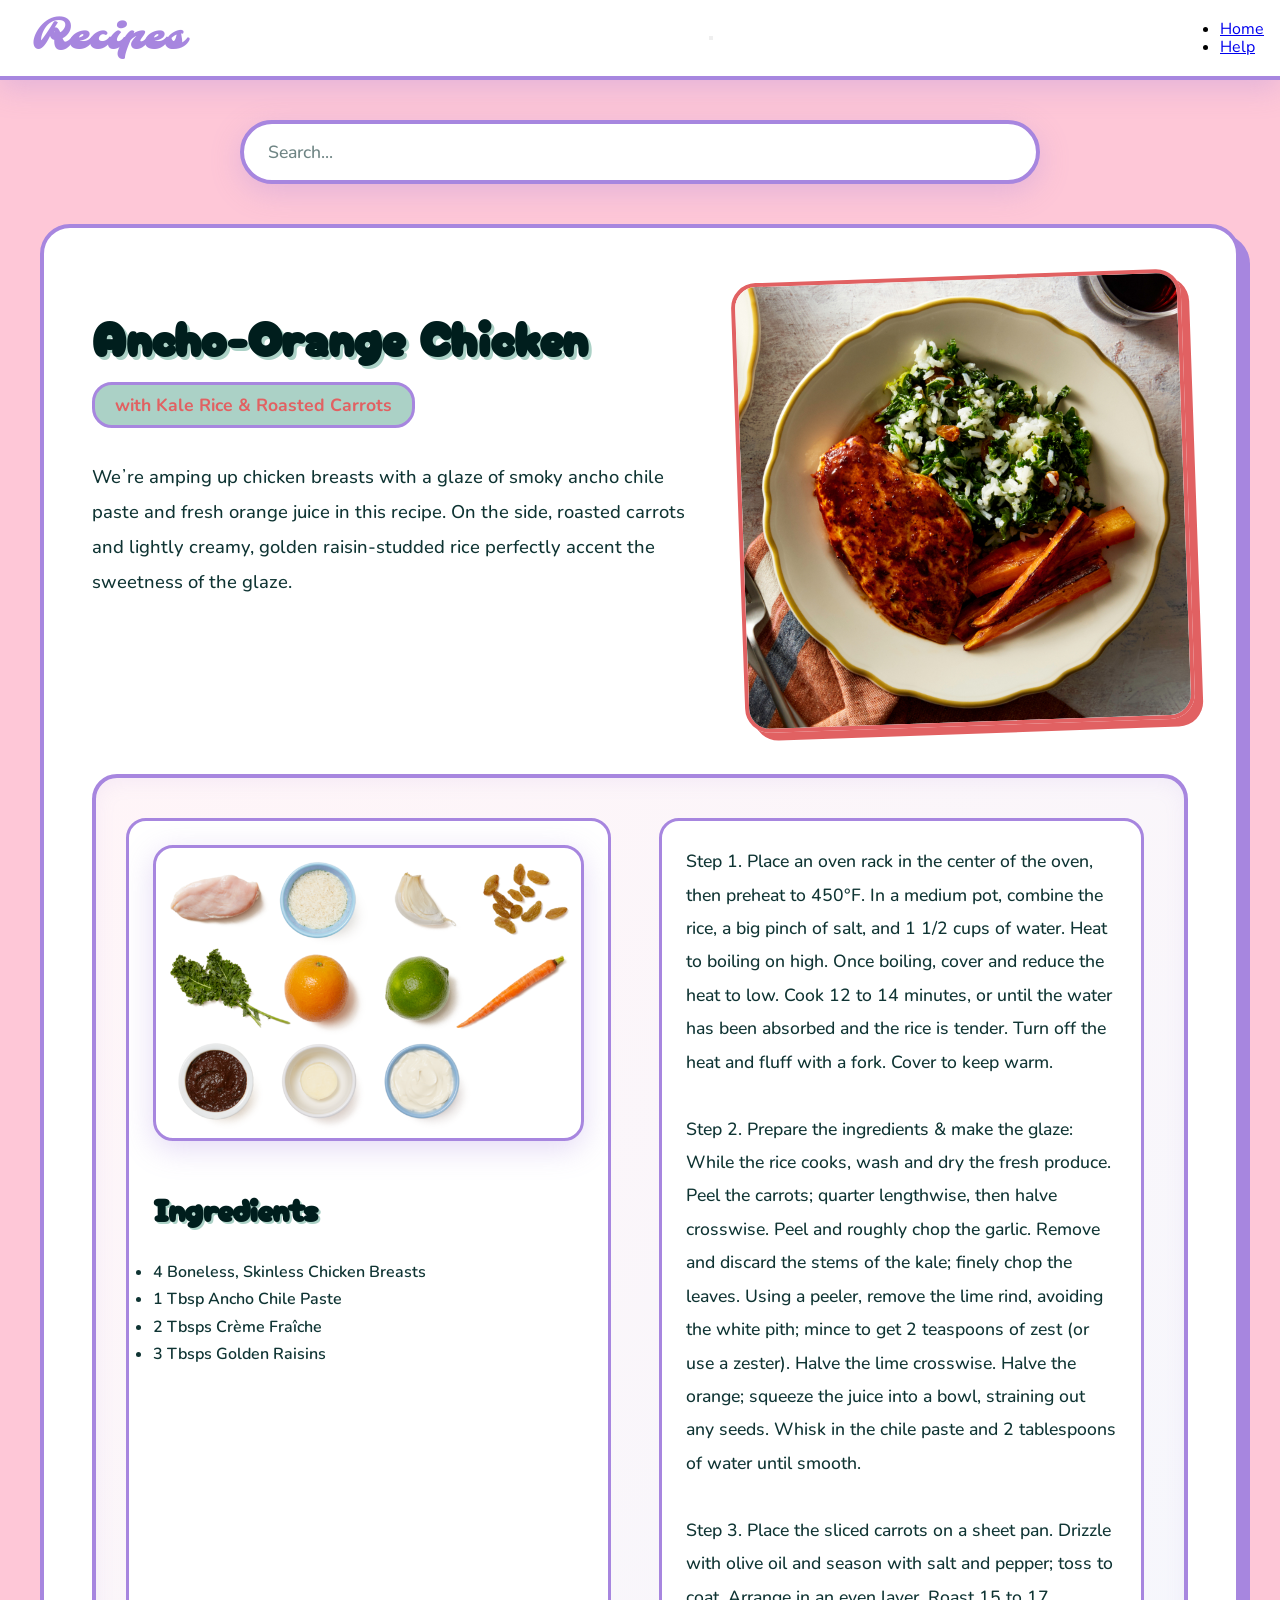
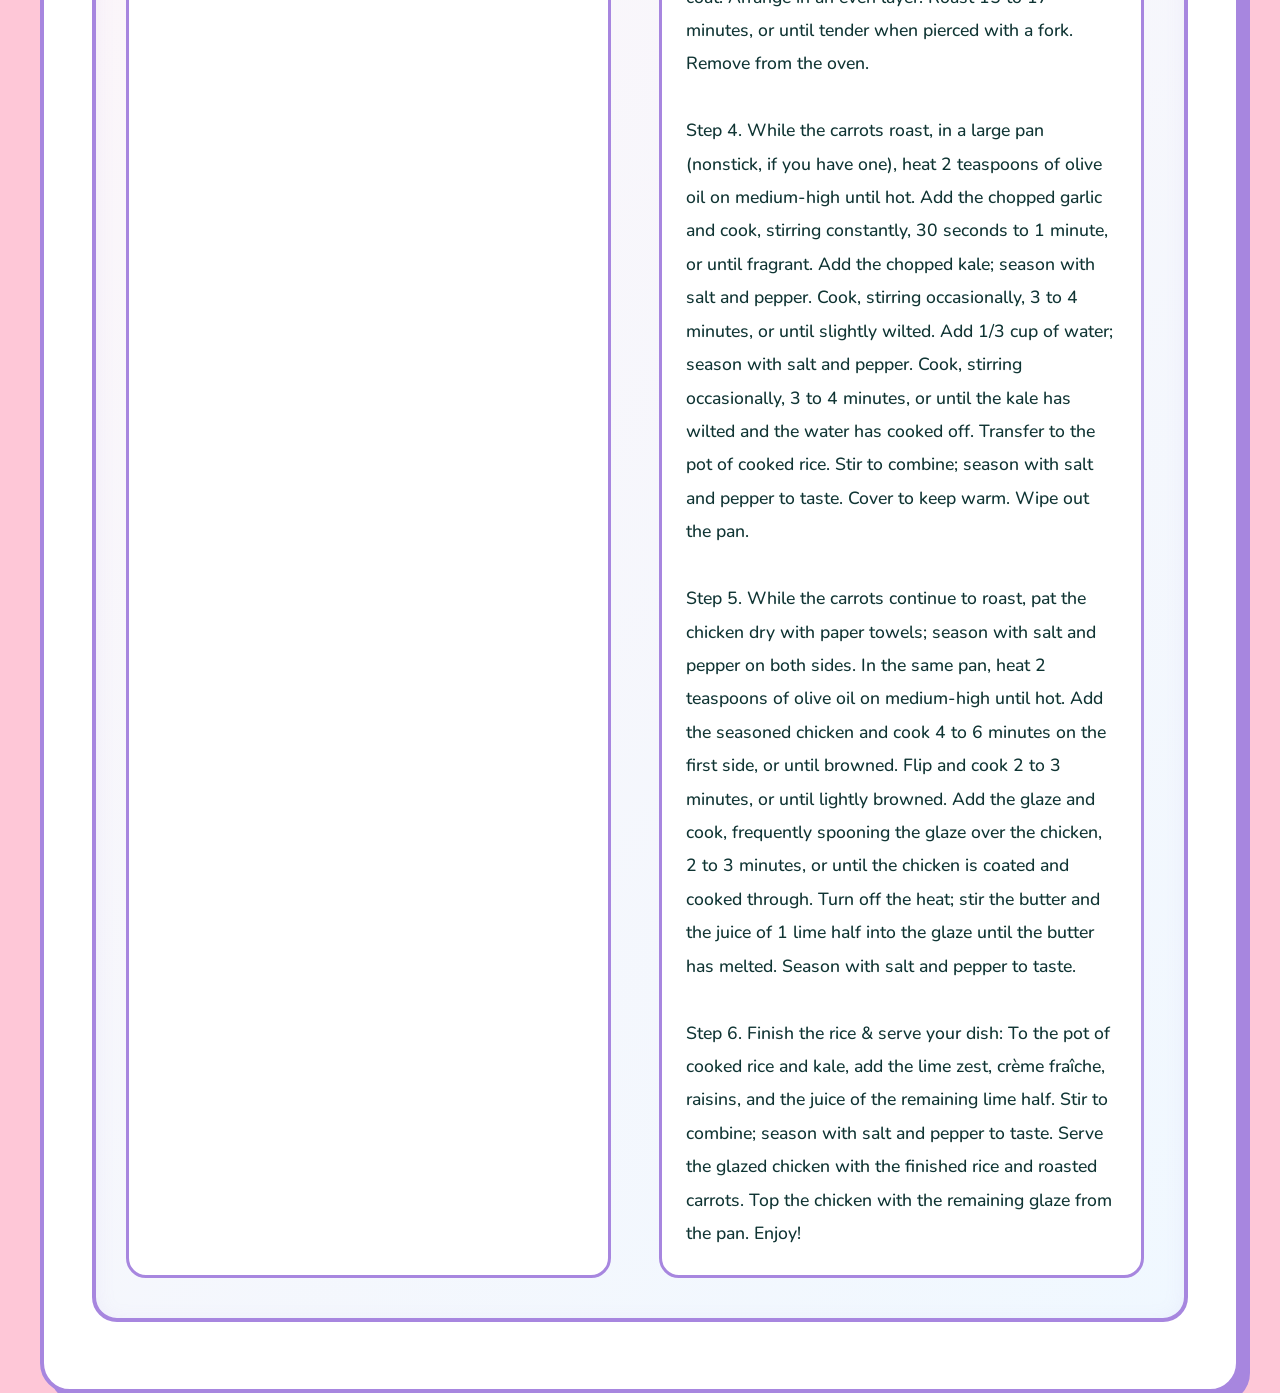
<file: single-recipe.html>
<!DOCTYPE html>
<html lang="en">
<head>
    <meta charset="UTF-8">
    <meta name="viewport" content="width=device-width, initial-scale=1.0">
    <title>Single recipe</title>
    <link rel="stylesheet" href="style.css">
    <link rel="stylesheet" href="normalize.css">
</head>
<body>
    <nav class="navbar">
        <div class="navbar-container">
            <a href="index.html" class="navbar-logo">Recipes</a>
            <button class="navbar-toggle">
                <span class="bar"></span>
                <span class="bar"></span>
                <span class="bar"></span>
            </button>
            <ul class="navbar-menu">
                <li><a href="index.html">Home</a></li>
                <li><a href="help.html">Help</a></li>
            </ul>
        </div>
    </nav>
    <div class="search-bar">
            <input type="text" placeholder="Search...">
            <button type="submit"></button>
    </div>


    <section class="single-container">

        <div class="single-intro">
            <div class="single-title">
                <h1>Ancho-Orange Chicken</h1>
                <h3>with Kale Rice & Roasted Carrots</h3>

                <div class="single-description">
                <p>
                    Weʼre amping up chicken breasts with a glaze of smoky ancho chile paste and fresh
                    orange juice in this recipe. On the side, roasted carrots and lightly creamy, golden
                    raisin-studded rice perfectly accent the sweetness of the glaze.
                </p>
                </div>

            </div>

            <div class="single-img">
                <img src="images/0101_FPP_Chicken-Rice_97338_WEB_SQ_hi_res.jpg" alt="Chicken rice">
            </div>
        </div>

        <div class="recipe-info">
            <div class="ingredients">
                <img src="images/0101_ING_FPP_large_feature.png" alt="ingredients">

                <hr>
                <h3>
                    Ingredients
                </h3>
                <p>
                    <ul>
                        <li> 4 Boneless, Skinless Chicken Breasts</li>
                        <li> 1 Tbsp Ancho Chile Paste</li>
                        <li> 2 Tbsps Crème Fraîche</li>
                        <li> 3 Tbsps Golden Raisins</li>
                    </ul>
                </p>
                <br>
                <hr>
            </div>


            <div class="single-steps">
            <p> Step 1. 
                Place an oven rack in the center of the oven, then preheat to 450°F. In a
                medium pot, combine the rice, a big pinch of salt, and 1 1/2 cups of
                water. Heat to boiling on high. Once boiling, cover and reduce the heat to
                low. Cook 12 to 14 minutes, or until the water has been absorbed and the rice
                is tender. Turn off the heat and fluff with a fork. Cover to keep warm. <br>
                <br>
                Step 2. Prepare the ingredients & make the glaze:
                While the rice cooks, wash and dry the fresh produce. Peel the carrots;
                quarter lengthwise, then halve crosswise. Peel and roughly chop the garlic.
                Remove and discard the stems of the kale; finely chop the leaves. Using a
                peeler, remove the lime rind, avoiding the white pith; mince to get 2
                teaspoons of zest (or use a zester). Halve the lime crosswise. Halve the
                orange; squeeze the juice into a bowl, straining out any seeds. Whisk in the
                chile paste and 2 tablespoons of water until smooth. <br>
                <br>
                Step 3. Place the sliced carrots on a sheet pan. Drizzle with olive oil and season
                with salt and pepper; toss to coat. Arrange in an even layer. Roast 15 to 17
                minutes, or until tender when pierced with a fork. Remove from the oven. <br>
                <br>
                Step 4. While the carrots roast, in a large pan (nonstick, if you have one), heat 2
                teaspoons of olive oil on medium-high until hot. Add the chopped garlic
                and cook, stirring constantly, 30 seconds to 1 minute, or until fragrant. Add
                the chopped kale; season with salt and pepper. Cook, stirring occasionally,
                3 to 4 minutes, or until slightly wilted. Add 1/3 cup of water; season with
                salt and pepper. Cook, stirring occasionally, 3 to 4 minutes, or until the kale
                has wilted and the water has cooked off. Transfer to the pot of cooked rice.
                Stir to combine; season with salt and pepper to taste. Cover to keep warm.
                Wipe out the pan. <br>
                <br>
                Step 5. While the carrots continue to roast, pat the chicken dry with paper towels;
                season with salt and pepper on both sides. In the same pan, heat 2 teaspoons
                of olive oil on medium-high until hot. Add the seasoned chicken and cook 4 to
                6 minutes on the first side, or until browned. Flip and cook 2 to 3 minutes, or
                until lightly browned. Add the glaze and cook, frequently spooning the glaze
                over the chicken, 2 to 3 minutes, or until the chicken is coated and cooked
                through. Turn off the heat; stir the butter and the juice of 1 lime half into
                the glaze until the butter has melted. Season with salt and pepper to taste. <br>
                <br>
                Step 6. Finish the rice & serve your dish:
                To the pot of cooked rice and kale, add the lime zest, crème fraîche,
                raisins, and the juice of the remaining lime half. Stir to combine;
                season with salt and pepper to taste. Serve the glazed chicken with the
                finished rice and roasted carrots. Top the chicken with the remaining glaze
                from the pan. Enjoy!
                </p>
            </div>
        </div>
    </section>


</body>
</html>
</file>
<file: style.css>
* {
  box-sizing: border-box;
  margin: 0;
  padding: 0;
}

@font-face {
  font-family: molle;
  src: url("Molle-Italic.woff2") format("woff2");
}

@font-face {
  font-family: CherryBombOne;
  src: url("CherryBombOne-Regular.woff2") format("woff2");
}

@font-face {
  font-family: Nunito;
  src: url("Nunito-VariableFont_wght.woff2") format("woff2");
}

:root {
  --background: #fec7d7;
  --card-outline: #a786df;
  --headline: #001e1d;
  --sub-headline: #0f3433;
  --card-paragraph: #abd1c6;
  --tertiary: #e16162;
  --card-heading: #001e1d;
  --section-background: #fec7d7;
  --white: #ffffff;
  --shadow: 0 8px 30px rgba(167, 134, 223, 0.3);
  --transition: all 0.3s cubic-bezier(0.68, -0.55, 0.265, 1.55);
}

body {
  background: var(--background);
  position: relative;
  overflow-x: hidden;
}

/* nav-bar */

.navbar {
  display: flex;
  justify-content: center;
  align-items: center;
  height: 80px;
  width: 100%;
  position: fixed;
  top: 0;
  background: var(--white);
  box-shadow: var(--shadow);
  z-index: 999;
  font-family: "Nunito", sans-serif;
  border-bottom: 4px solid var(--card-outline);
}

.navbar-container {
  display: flex;
  align-items: center;
  justify-content: space-between;
  width: 100%;
  padding: 0 1rem;
  max-width: 1400px;
}

.navbar-logo {
  font-size: 2.5rem;
  font-weight: 600;
  color: var(--card-outline);
  text-decoration: none;
  cursor: pointer;
  font-family: "molle", sans-serif;
  transition: var(--transition);
  letter-spacing: 1px;
  padding: 0 1rem;
}

.navbar-logo:hover {
  transform: rotate(-2deg);
}

.navbar-link {
  text-decoration: none;
  color: var(--headline);
  font-size: 1.1rem;
  font-weight: 500;
  padding: 8px 24px;
  border-radius: 25px;
  transition: var(--transition);
}

.navbar-link:hover {
  color: var(--tertiary);
  background: rgba(225, 97, 98, 0.08);
}

/* search-bar */

.search-bar {
  display: flex;
  align-items: center;
  border: 4px solid var(--card-outline);
  border-radius: 50px;
  margin: 120px auto 40px;
  max-width: 800px;
  background: var(--white);
  box-shadow: var(--shadow);
  transition: var(--transition);
  overflow: hidden;
  position: relative;
}

.search-bar:hover {
  box-shadow: 0 15px 50px rgba(225, 97, 98, 0.4);
  border-color: var(--tertiary);
}

.search-bar:focus-within {
  border-color: var(--tertiary);
  box-shadow: 0 0 0 4px rgba(225, 97, 98, 0.1);
  font-size: 1.1rem;
}

.search-bar input {
  font-size: 1.1rem;
  width: 100%;
  padding: 18px 24px;
  border: none;
  outline: none;
  background: transparent;
  font-family: "Nunito", sans-serif;
  color: var(--headline);
  font-weight: 500;
  -webkit-appearance: none;
  -moz-appearance: none;
  appearance: none;
}

.search-bar input::placeholder {
  color: var(--sub-headline);
  opacity: 0.6;
  font-family: "Nunito", sans-serif;
  font-size: 1.1rem;
}

.search-bar button {
  font-size: 20px;
  margin-right: 4rem;
  padding: 18px 24px;
  border: none;
  background: transparent;
  cursor: pointer;
  outline: none;
  transition: var(--transition);
  width: 60px;
  border-radius: 50px;
  -webkit-appearance: none;
  -moz-appearance: none;
  appearance: none;
}

.search-bar button:hover {
  transform: scale(1.15) rotate(10deg);
}

.search-bar button:focus {
  outline: none;
}

img {
  width: 100%;
  height: auto;
  display: block;
}

/* title */

.title {
  display: flex;
  justify-content: space-around;
  align-items: center;
  margin: 6rem auto;
  padding: 0 2rem;
  max-width: 1400px;
  gap: 4rem;
  position: relative;
}

.titleText {
  display: flex;
  flex-direction: column;
  align-items: flex-start;
  justify-content: center;
  font-family: "CherryBombOne", sans-serif;
  color: var(--headline);
}

.titleText h1 {
  font-size: 4rem;
  line-height: 1.1;
  margin-bottom: 1rem;
  text-shadow: 4px 4px 0px var(--card-outline);
}

.titleText p {
  font-size: 1.5rem;
  font-family: "Nunito", sans-serif;
  color: var(--tertiary);
  font-weight: 700;
  background: var(--white);
  padding: 8px 20px;
  border-radius: 25px;
  border: 3px solid var(--tertiary);
  display: inline-block;
}

.titleImg {
  display: flex;
  justify-content: center;
  align-items: center;
  min-width: 200px;
  max-width: 450px;
  position: relative;
}

.titleImg img {
  filter: drop-shadow(0 15px 35px rgba(0, 0, 0, 0.2));
  transform: rotate(-5deg);
}

/* recipe card */

section {
  margin: 4rem auto;
  padding: 0 2rem;
  max-width: 1400px;
}

section h2 {
  color: var(--headline);
  font-family: "CherryBombOne", sans-serif;
  font-size: 2rem;
  margin-bottom: 4rem;
  text-align: center;
  position: relative;
}

.home-recipes {
  font-family: "Nunito", sans-serif;
}

.newRecipeContainer {
  display: grid;
  grid-template-columns: repeat(auto-fill, minmax(300px, 1fr));
  gap: 2.5rem;
  margin-top: 3rem;
  margin: 2rem;
}

.recipeCard {
  display: block;
  text-decoration: none;
  border-radius: 25px;
  border: 4px solid var(--card-outline);
  background: var(--white);
  overflow: hidden;
  transition: var(--transition);
  box-shadow: 8px 8px 0px var(--card-outline);
  position: relative;
}

.recipeCard:hover {
  transform: translateY(-15px) rotate(0deg) scale(1.05);
  box-shadow: 15px 15px 0px var(--tertiary);
  border-color: var(--tertiary);
}

.recipeCard:hover::after {
  opacity: 1;
  transform: rotate(10deg);
}

/* single recipe */

.hero-image {
  border-radius: 20px 20px 0 0;
  aspect-ratio: 1/1;
  object-fit: cover;
  transition: var(--transition);
  border-bottom: 4px solid var(--card-outline);
}

.recipe_heading {
  margin: 1.5rem 1.5rem 0.5rem;
  color: var(--card-heading);
  font-size: 1.5rem;
  font-weight: 800;
  line-height: 1.3;
  font-family: "Nunito", sans-serif;
  position: relative;
}

.recipe_subheading {
  margin: 0 1.5rem 2rem;
  color: var(--sub-headline);
  font-size: 1.05rem;
  font-weight: 500;
  line-height: 1.5;
  background: var(--card-paragraph);
  padding: 8px 15px;
  border-radius: 15px;
  display: inline-block;
}

/* filter */

.filter-bar {
  display: flex;
  gap: 1.2rem;
  padding: 2rem;
  margin: 4rem 0;
  justify-content: center;
  flex-wrap: wrap;
  background: var(--white);
  border-radius: 30px;
  border: 4px solid var(--card-outline);
  box-shadow: 0 10px 30px rgba(167, 134, 223, 0.3);
}

.pill {
  padding: 12px 28px;
  border-radius: 30px;
  background: var(--white);
  color: var(--headline);
  text-decoration: none;
  display: inline-block;
  border: 3px solid var(--card-outline);
  font-weight: 700;
  font-size: 1.05rem;
  font-family: "Nunito", sans-serif;
  position: relative;
  overflow: hidden;
}

.pill:hover {
  box-shadow: 0 8px 20px rgba(167, 134, 223, 0.5);
}

.pill:hover::before {
  width: 300px;
  height: 300px;
}

.pill.active {
  background: var(--tertiary);
  color: var(--white);
  font-weight: 800;
  border-color: var(--tertiary);
  box-shadow: 0 6px 20px rgba(225, 97, 98, 0.5);
  transform: scale(1.1);
}

/* single recipe */

.single-container {
  color: var(--headline);
  max-width: 1200px;
  margin: auto;
  background: var(--white);
  padding: 3rem;
  border-radius: 30px;
  box-shadow: 10px 10px 0px var(--card-outline);
  border: 4px solid var(--card-outline);
  position: relative;
}

.single-title {
  margin-bottom: 2rem;
}

.single-title h1 {
  font-family: "CherryBombOne", sans-serif;
  font-size: 3rem;
  color: var(--headline);
  margin-bottom: 1rem;
  line-height: 1.2;
  text-shadow: 3px 3px 0px var(--card-paragraph);
}

.single-title h3 {
  font-family: "Nunito", sans-serif;
  font-size: 1.1rem;
  color: var(--tertiary);
  font-weight: 700;
  background: var(--card-paragraph);
  padding: 10px 20px;
  border-radius: 20px;
  display: inline-block;
  border: 3px solid var(--card-outline);
}

.single-intro {
  display: flex;
  justify-content: space-between;
  gap: 3rem;
  font-family: "Nunito", sans-serif;
  margin-bottom: 3rem;
}

.single-intro .single-img {
  flex-shrink: 0;
  width: 100%;
  max-width: 450px;
  position: relative;
}

.single-img img {
  border-radius: 25px;
  box-shadow: 8px 8px 0px var(--tertiary);
  border: 4px solid var(--tertiary);
  width: 100%;
  height: auto;
  object-fit: cover;
  transform: rotate(-2deg);
}

.single-description {
  margin-top: 2rem;
  line-height: 1.9;
  font-size: 1.15rem;
  color: var(--sub-headline);
  font-weight: 500;
}

.single-steps {
  padding: 1rem;
}

.single-steps h3 {
  font-size: 1.8rem;
  color: var(--headline);
  margin-bottom: 1.5rem;
  font-family: "CherryBombOne", sans-serif;
}

.step-item {
  display: flex;
  gap: 1rem;
  margin-bottom: 1.5rem;
  align-items: flex-start;
}

.step-number {
  background: var(--tertiary);
  color: var(--white);
  font-weight: 700;
  font-size: 1.2rem;
  min-width: 35px;
  height: 35px;
  border-radius: 50%;
  display: flex;
  align-items: center;
  justify-content: center;
  flex-shrink: 0;
  font-family: "Nunito", sans-serif;
}

.step-text {
  line-height: 1.8;
  color: var(--sub-headline);
  font-size: 1.05rem;
  margin: 0;
}

.recipe-info {
  display: grid;
  grid-template-columns: 1fr 1fr;
  gap: 3rem;
  border: 4px solid var(--card-outline);
  border-radius: 25px;
  margin-top: 3rem;
  font-family: "Nunito", sans-serif;
  padding: 2.5rem;
  background: linear-gradient(135deg, #fff5f8 0%, #f0f8ff 100%);
  box-shadow: inset 0 4px 20px rgba(167, 134, 223, 0.1);
}

.recipe-info .ingredients,
.recipe-info .single-steps {
  padding: 1.5rem;
  background: var(--white);
  border-radius: 20px;
  border: 3px solid var(--card-outline);
}

.recipe-info h3 {
  font-size: 2rem;
  color: var(--headline);
  margin-bottom: 1.5rem;
  font-family: "CherryBombOne", sans-serif;
  text-shadow: 2px 2px 0px var(--card-paragraph);
}

.recipe-info {
  margin: 1.2rem 0;
  line-height: 1.7;
  color: var(--sub-headline);
  font-weight: 600;
  padding-left: 30px;
  position: relative;
}

.ingredients img {
  margin-bottom: 2rem;
  border-radius: 20px;
  box-shadow: var(--shadow);
  border: 3px solid var(--card-outline);
}
.ingredients-list {
  padding-left: 1.5rem;
}

.ingredients-list li {
  list-style-type: circle;
  margin: 1rem 0;
  line-height: 1.6;
  color: var(--sub-headline);
  font-weight: 600;
}

.single-steps p {
  line-height: 1.9;
  color: var(--sub-headline);
  font-size: 1.1rem;
  font-weight: 500;
}

hr {
  height: 4px;
  border: none;
  background: linear-gradient(
    90deg,
    transparent 0%,
    var(--card-outline) 20%,
    var(--tertiary) 50%,
    var(--card-outline) 80%,
    transparent 100%
  );
  margin: 2.5rem 0;
  border-radius: 10px;
}

/* footer */

footer {
  background: var(--white);
  padding: 3rem 2rem;
  text-align: center;
  font-family: "Nunito", sans-serif;
  color: var(--sub-headline);
  margin-top: 6rem;
  border-top: 4px solid var(--card-outline);
  position: relative;
  font-weight: 600;
  font-size: 1.1rem;
}

footer p {
  font-size: 1rem;
}

@media screen and (max-width: 768px) {
  section {
    margin: 2rem auto;
    padding: 0 1rem;
  }

  .newRecipeContainer {
    grid-template-columns: 1fr;
    gap: 2rem;
  }

  .title {
    flex-direction: column;
    text-align: center;
    margin: 3rem auto;
    gap: 2rem;
  }

  .titleText {
    align-items: center;
  }

  .titleText h1 {
    transform: rotate(0deg);
  }

  .titleText p {
    transform: rotate(0deg);
  }

  .titleImg {
    max-width: 300px;
  }

  .titleImg img {
    transform: rotate(0deg);
  }

  .single-intro {
    flex-direction: column;
    align-items: center;
    text-align: center;
  }

  .single-intro .single-img {
    max-width: 100%;
  }

  .single-img img {
    transform: rotate(0deg);
  }

  .recipe-info {
    grid-template-columns: 1fr;
    gap: 2rem;
    padding: 1.5rem;
  }

  .single-container {
    margin: 2rem;
    padding: 1.5rem;
    box-shadow: 5px 5px 0px var(--card-outline);
  }

  .filter-bar {
    border-radius: 20px;
    padding: 1.5rem;
  }

  .recipeCard {
    box-shadow: 5px 5px 0px var(--card-outline);
  }

  .recipeCard:hover {
    box-shadow: 8px 8px 0px var(--tertiary);
  }
}

@media screen and (min-width: 600px) and (max-width: 930px) {
  .newRecipeContainer {
    grid-template-columns: repeat(2, 1fr);
  }
}

@media screen and (min-width: 930px) and (max-width: 1200px) {
  .newRecipeContainer {
    grid-template-columns: repeat(3, 1fr);
  }
}

@media screen and (min-width: 780px) {
  .single-intro {
    flex-direction: row;
    text-align: left;
  }

  .recipe-info {
    grid-template-columns: 1fr 1fr;
  }
}
</file>
